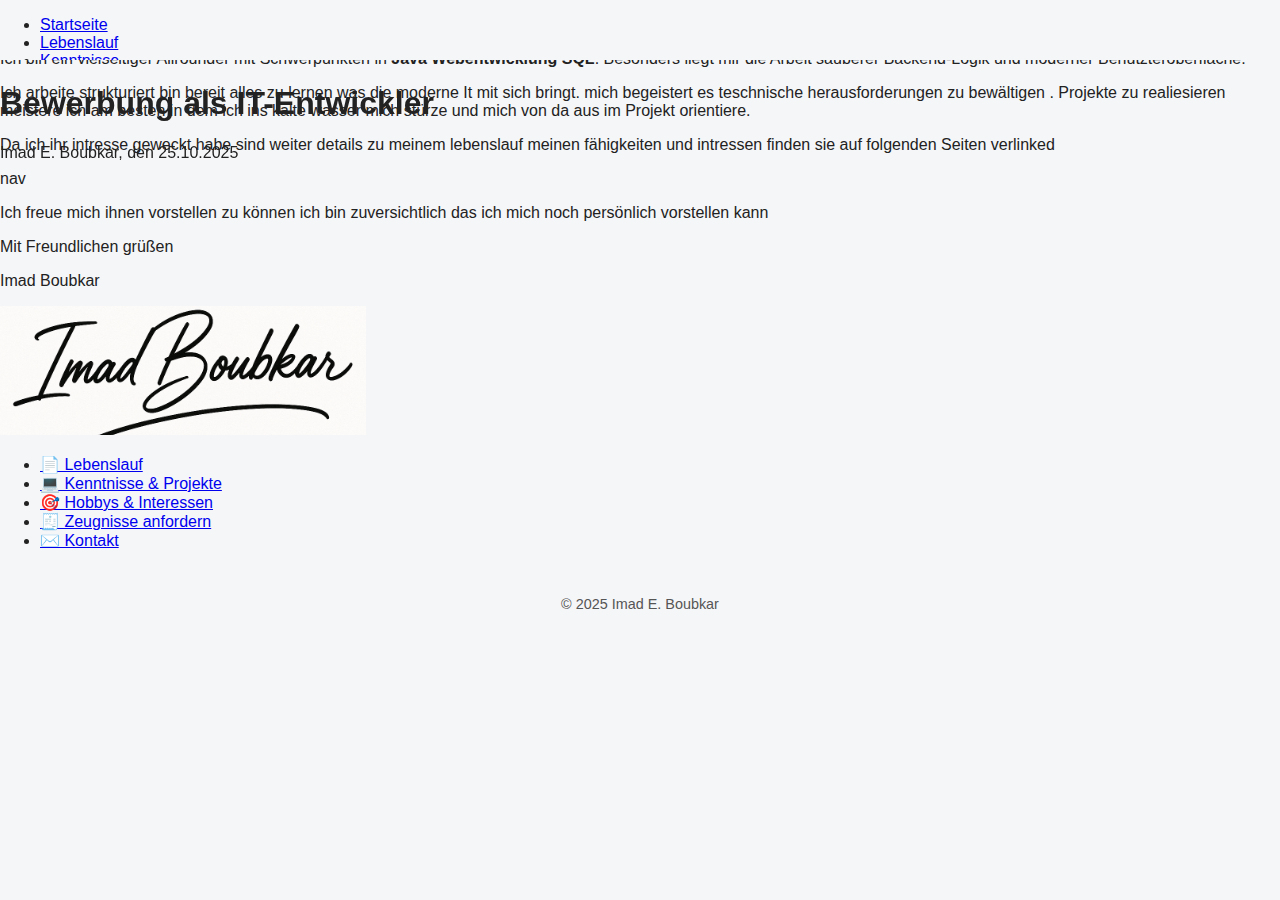
<file: index.html>
<!DOCTYPE html>
<html lang="de">
<head>
  <meta charset = "utf-8">
  <title>Bewerbung von Imad E. Boubkar</title>
    <meta src="logo.png">
      <link rel="stylesheet" href="style.css">

</head>



<body>
  <header>
<header class="site-header">
  <iframe
    src="navigation.html"
    class="nav-iframe"
    title="Hauptnavigation">
</iframe>


   <h1 class="title-main"> Bewerbung als IT-Entwickler</h1>
   
  <p> Imad E. Boubkar, den 25.10.2025 </p>
</header>




<main>
  <p>Sehr geehrte Damen und herren,</p>

  <p>Ich bin ein vielseitiger Allrounder mit Schwerpunkten in
    <strong>Java</strong>
    <strong>Webentwicklung</strong>
    <strong>SQL</strong>.
    Besonders liegt mir die Arbeit sauberer Backend-Logik und moderner Benutzteroberfläche.</p>
  <p>
    Ich arbeite strukturiert bin bereit alles zu lernen was die moderne It mit sich bringt.
    mich begeistert es teschnische herausforderungen zu bewältigen .
    Projekte zu realiesieren meistere ich am besten in dem ich ins kalte
    wasser mich stürze und mich von da aus im Projekt orientiere.</p>

  <p>Da ich ihr intresse geweckt habe sind
    weiter details zu meinem lebenslauf meinen
    fähigkeiten und intressen finden sie auf folgenden Seiten verlinked</p>
  nav
<p>Ich freue mich ihnen vorstellen zu können  ich bin zuversichtlich das ich mich noch
persönlich vorstellen kann </p>
<p>
  Mit Freundlichen grüßen
</p>
<p>
  Imad Boubkar
</p>
  <img src="signature.png" alt="meine unterschrift">
</main>
<footer>    <nav>
  <ul>
    <li><a href="lebenslauf.html">📄 Lebenslauf</a></li>
    <li><a href="kenntnisse.html">💻 Kenntnisse & Projekte</a></li>
    <li><a href="hobbys.html">🎯 Hobbys & Interessen</a></li>
    <li><a href="zeugnisse.html">🧾 Zeugnisse anfordern</a></li>
    <li><a href="kontakt.html">✉️ Kontakt</a></li>
  </ul>
</nav></footer>
<p>

</p>

<footer class="site-footer">
  <p>© 2025 Imad E. Boubkar</p>
</footer>

</body>
</file>
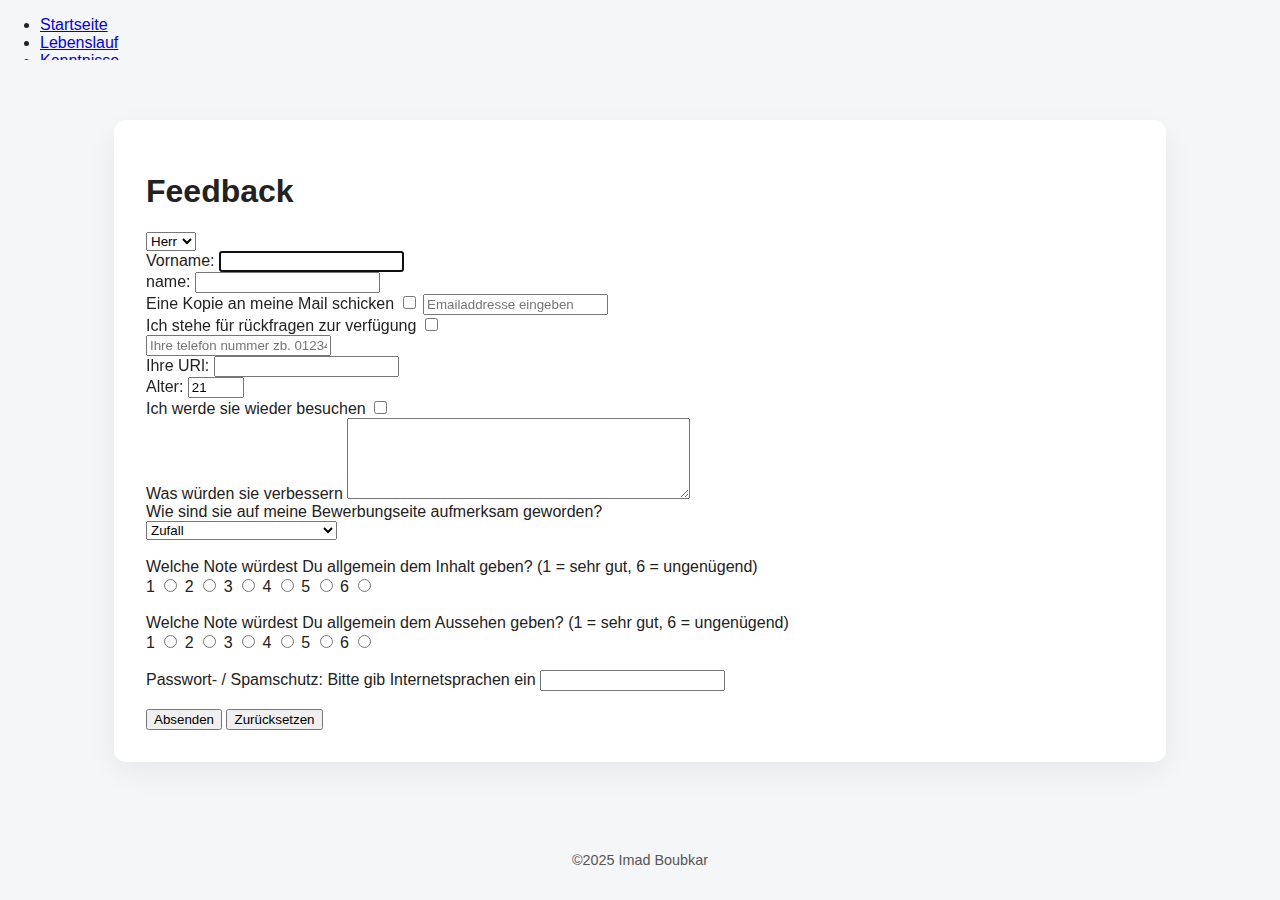
<file: feedback.html>
<!DOCTYPE html>
<html lang="de">
<head>
  <meta charset="UTF-8">
  <title>Feedback</title>
  <link rel="stylesheet" href="style.css">
</head>

<body>

  <!-- NAV WIE AUF ALLEN SEITEN -->
  <header class="site-header">
    <iframe
      src="navigation.html"
      class="nav-iframe"
      title="Navigation">
    </iframe>
  </header>

  <!-- INHALT ZENTRIERT -->
  <main class="content">

    <!-- FORM IN "KARTE" WIE RESTLICHER STIL -->
    <section class="card">

      <h1>Feedback</h1>

      <form action="feedback.php" method="post">

        <!-- Anrede -->
        <select name="anrede">                <!--Quest 1.2-->
          <option>Herr</option>
          <option>Frau</option>
          <option>HS</option>
        </select>

        <br>

        <!-- Vorname -->
        <label for="vorname">Vorname:</label>  <!--Quest 1.3-->
        <input
          name="vorname"
          id="vorname"
          type="text"
          required
          autocomplete="on"
          autofocus>

        <br>

        <!-- Nachname -->
        <label for="name">name:</label>  <!--Quest 1.3-->
        <input
          name="name"
          id="name"
          type="text"
          required
          autocomplete="on">

        <br>

        <!-- Kopie Mail -->
        <label for="KopieMail">Eine Kopie an meine Mail schicken</label>  <!--Quest 1.4-->
        <input
          id="KopieMail"
          type="checkbox"
          name="KopieMail">

        <!-- Email -->
        <label for="email_Input"></label> <!--Quest1.5-->
        <input
          id="email_Input"
          type="email"
          name="email_Input"
          placeholder="Emailaddresse eingeben">

        <br>

        <!-- Rückfragen -->
        <label for="rückfragen">Ich stehe für rückfragen zur verfügung</label>  <!--Quest1.6-->
        <input
          id="rückfragen"
          type="checkbox"
          name="rückfragen">

        <br>

        <!-- Telefon -->
        <label for="telefonnummer"></label>  <!--Quest1.6-->
        <input
          id="telefonnummer"
          type="text"
          name="telefonnummer"
          placeholder="Ihre telefon nummer zb. 012345678 /+49176537283">

        <br>

        <!-- URL -->
        <label for="URLLink">Ihre URl:</label>  <!--Quest 1.6-->
        <input
          id="URLLink"
          type="url"
          name="uRLLink">

        <br>

        <!-- Alter -->
        <label for="alter">Alter:</label>  <!--Quest 1.6-->
        <input
          id="alter"
          type="number"
          min="18"
          max="99"
          value="21"
          name="alter">

        <br>

        <!-- Besuch -->
        <label for="besuch">Ich werde sie wieder besuchen</label>  <!--Quest 1.7-->
        <input
          id="besuch"
          type="checkbox"
          name="besuch">

        <br>

        <!-- Verbesserung -->
        <label for="verbesserung">Was würden sie verbessern</label> <!--Quest 1.8-->
        <textarea
          id="verbesserung"
          name="verbesserung"
          rows="5"
          cols="40"></textarea>

        <br>

        <!-- Aufmerksam -->
        <label for="aufmerksam">Wie sind sie auf meine Bewerbungseite aufmerksam geworden?</label> <!--Quest 1.9-->
        <br>

        <select id="aufmerksam" name="aufmerksam">

          <optgroup label="Allgemein" id="aufmerksam">
            <option>Zufall</option>
            <option>Freunde/Bekannte</option>
            <option>Frühere Nutzung</option>
          </optgroup>

          <optgroup label="Internet-Angebote" id="aufmerksam">
            <option>Newsletter anderer Seiten</option>
            <option>Suchmaschine</option>
            <option>Linkliste</option>
            <option>Forum/Gästebuch-Eintrag</option>
            <option>Kostenlos/Gratis-Seite</option>
          </optgroup>

          <optgroup label="Medien" id="aufmerksam">
            <option>Zeitung</option>
            <option>Zeitschrift</option>
            <option>Radio</option>
            <option>Fernsehen</option>
          </optgroup>

        </select>

        <br>
        <br>

        <!-- Note Inhalt -->
        Welche Note würdest Du allgemein dem Inhalt geben? (1 = sehr gut, 6 = ungenügend)
        <br>

        <label for="1">1</label>
        <input id="1" type="radio" name="a" value="1L">

        <label for="2">2</label>
        <input id="2" type="radio" name="a" value="2L">

        <label for="3">3</label>
        <input id="3" type="radio" name="a" value="3L">

        <label for="4">4</label>
        <input id="4" type="radio" name="a" value="4L">

        <label for="5">5</label>
        <input id="5" type="radio" name="a" value="5L">

        <label for="6">6</label>
        <input id="6" type="radio" name="a" value="6L">

        <br>
        <br>

        <!-- Note Aussehen -->
        Welche Note würdest Du allgemein dem Aussehen geben? (1 = sehr gut, 6 = ungenügend)
        <br>

        <label for="1a">1</label>
        <input id="1a" type="radio" name="b" value="1aL">

        <label for="2a">2</label>
        <input id="2a" type="radio" name="b" value="2aL">

        <label for="3a">3</label>
        <input id="3a" type="radio" name="b" value="3aL">

        <label for="4a">4</label>
        <input id="4a" type="radio" name="b" value="4aL">

        <label for="5a">5</label>
        <input id="5a" type="radio" name="b" value="5aL">

        <label for="6a">6</label>
        <input id="6a" type="radio" name="b" value="6aL">

        <br>
        <br>

        <!-- Passwort -->
        <label for="Internet-Sprachen">Passwort- / Spamschutz: Bitte gib Internetsprachen ein</label>
        <input
          name="password"
          id="Internet-Sprachen"
          type="password">

        <br>
        <br>

        <!-- Buttons -->
        <input type="submit" value="Absenden">
        <input type="reset" value="Zurücksetzen">

      </form>

    </section>

  </main>
  
 <footer class="site-footer">
      <p>©2025 Imad Boubkar</p>
      </footer>
</body>
</html>
</file>
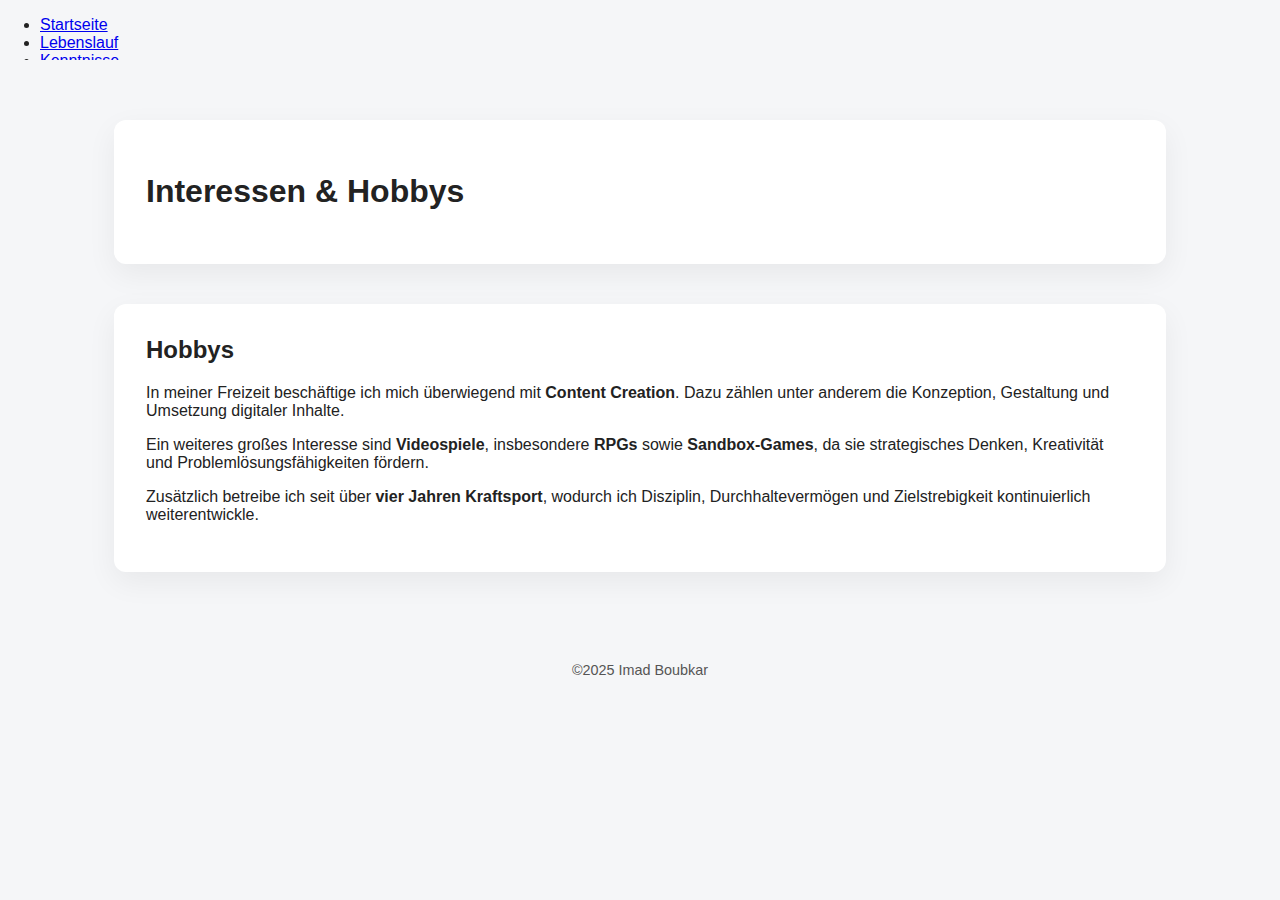
<file: hobbys.html>
<!DOCTYPE html>
<html lang="de">
<head>
  <meta charset="UTF-8">
  <title>Hobbys & Interessen – Imad Boubkar</title>
  <link rel="stylesheet" href="style.css">
</head>

<body>

<header class="site-header">
  <iframe src="navigation.html" class="nav-iframe" title="Navigation"></iframe>
</header>

<main class="content">

  <!-- ===== ÜBERSCHRIFT ===== -->
  <section class="card">
    <h1>Interessen & Hobbys</h1>
  </section>

  <!-- ===== HOBBYS ===== -->
  <section class="card">
    <h2>Hobbys</h2>

    <p>
      In meiner Freizeit beschäftige ich mich überwiegend mit
      <strong>Content Creation</strong>. Dazu zählen unter anderem die
      Konzeption, Gestaltung und Umsetzung digitaler Inhalte.
    </p>

    <p>
      Ein weiteres großes Interesse sind
      <strong>Videospiele</strong>, insbesondere
      <strong>RPGs</strong> sowie
      <strong>Sandbox-Games</strong>, da sie strategisches Denken,
      Kreativität und Problemlösungsfähigkeiten fördern.
    </p>

    <p>
      Zusätzlich betreibe ich seit über
      <strong>vier Jahren Kraftsport</strong>, wodurch ich Disziplin,
      Durchhaltevermögen und Zielstrebigkeit kontinuierlich weiterentwickle.
    </p>
  </section>

</main>

 <footer class="site-footer">
      <p>©2025 Imad Boubkar</p>
      </footer>
</body>
</html>
</file>
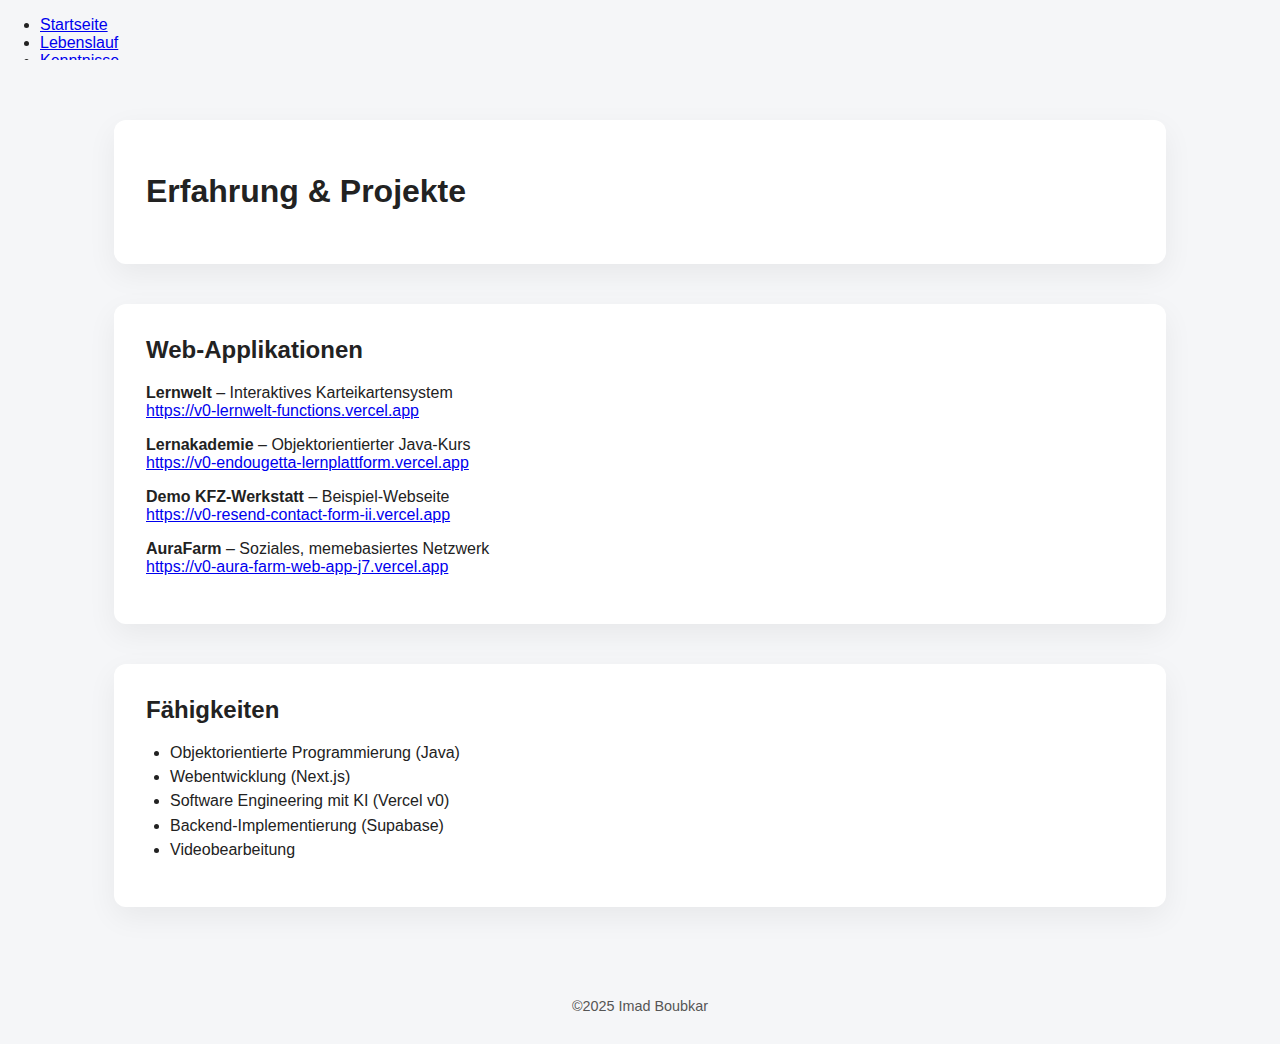
<file: kenntnisse.html>
<!DOCTYPE html>
<html lang="de">
<head>
  <meta charset="UTF-8">
  <title>Kenntnisse – Imad Boubkar</title>
  <link rel="stylesheet" href="style.css">
</head>

<body>

<header class="site-header">
  <iframe src="navigation.html" class="nav-iframe" title="Navigation"></iframe>
</header>

<main class="content">

  <!-- ===== ÜBERSCHRIFT ===== -->
  <section class="card">
    <h1>Erfahrung & Projekte</h1>
  </section>

  <!-- ===== PROJEKTE ===== -->
  <section class="card">
    <h2>Web-Applikationen</h2>

    <p>
      <strong>Lernwelt</strong> – Interaktives Karteikartensystem  
      <br>
      <a href="https://v0-lernwelt-functions.vercel.app/auth" target="_blank">
        https://v0-lernwelt-functions.vercel.app
      </a>
    </p>

    <p>
      <strong>Lernakademie</strong> – Objektorientierter Java-Kurs  
      <br>
      <a href="https://v0-endougetta-lernplattform.vercel.app" target="_blank">
        https://v0-endougetta-lernplattform.vercel.app
      </a>
    </p>

    <p>
      <strong>Demo KFZ-Werkstatt</strong> – Beispiel-Webseite  
      <br>
      <a href="https://v0-resend-contact-form-ii.vercel.app/#hero" target="_blank">
        https://v0-resend-contact-form-ii.vercel.app
      </a>
    </p>

    <p>
      <strong>AuraFarm</strong> – Soziales, memebasiertes Netzwerk  
      <br>
      <a href="https://v0-aura-farm-web-app-j7.vercel.app/app" target="_blank">
        https://v0-aura-farm-web-app-j7.vercel.app
      </a>
    </p>
  </section>

  <!-- ===== FÄHIGKEITEN ===== -->
  <section class="card">
    <h2>Fähigkeiten</h2>

    <ul class="skill-list">
      <li>Objektorientierte Programmierung (Java)</li>
      <li>Webentwicklung (Next.js)</li>
      <li>Software Engineering mit KI (Vercel v0)</li>
      <li>Backend-Implementierung (Supabase)</li>
      <li>Videobearbeitung</li>
    </ul>
  </section>

</main>

 <footer class="site-footer">
      <p>©2025 Imad Boubkar</p>
      </footer>
</body>
</html>
</file>
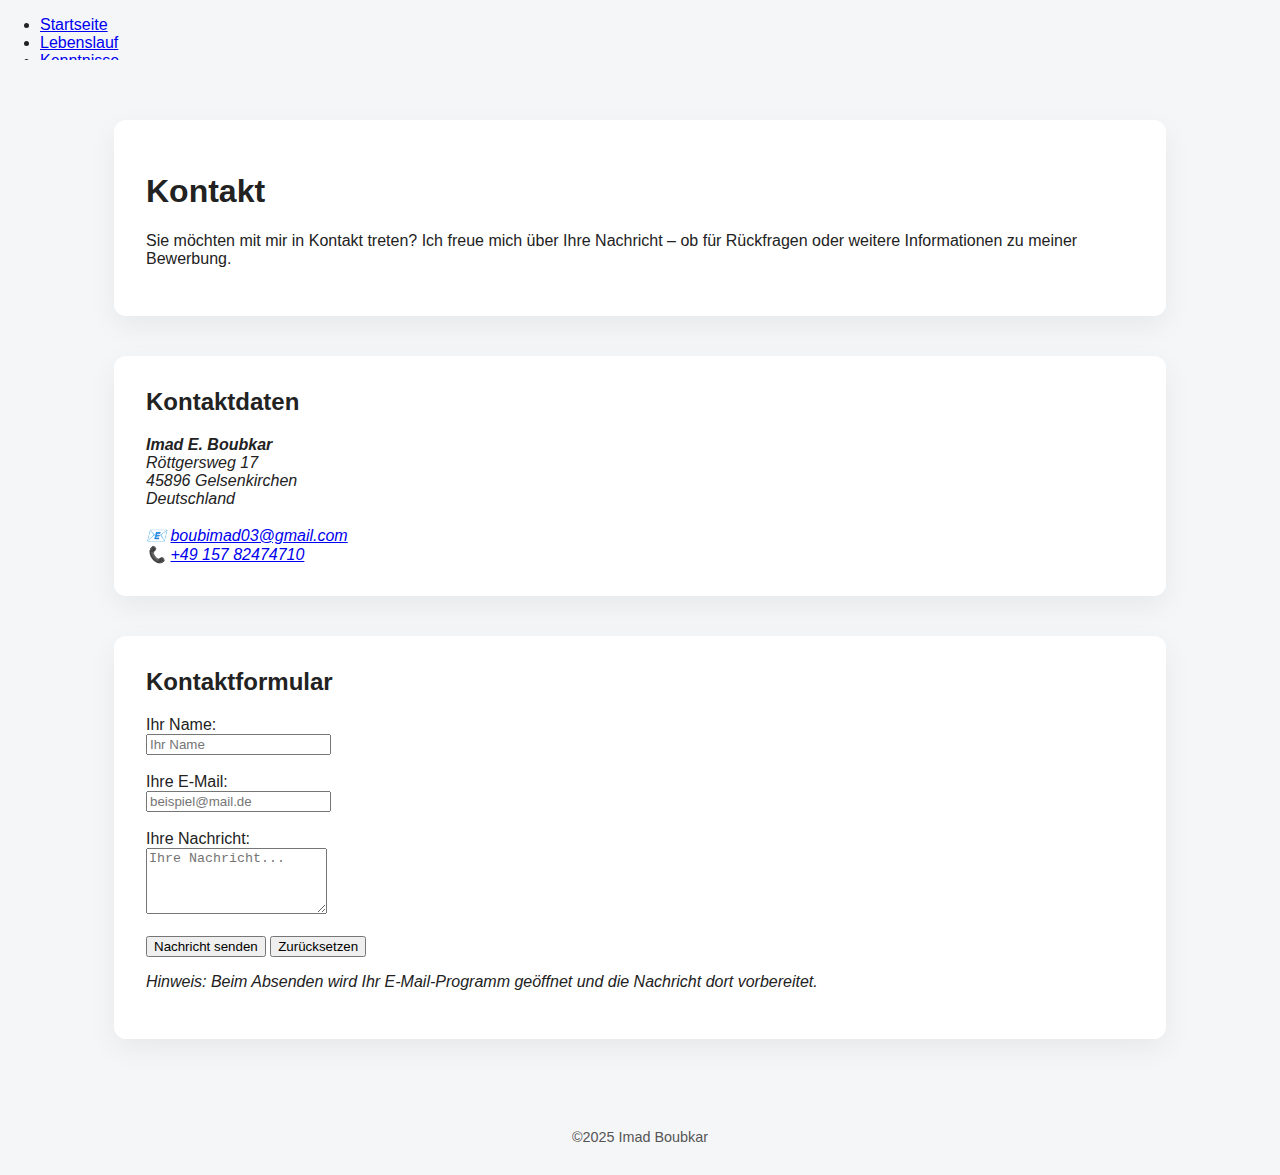
<file: kontakt.html>
<!DOCTYPE html>
<html lang="de">
<head>
  <meta charset="UTF-8">
  <title>Kontakt – Imad Boubkar</title>
  <link rel="stylesheet" href="style.css">
</head>

<body>

<header class="site-header">
  <iframe src="navigation.html" class="nav-iframe" title="Navigation"></iframe>
</header>

<main class="content">

  <!-- ===== EINLEITUNG ===== -->
  <section class="card">
    <h1>Kontakt</h1>
    <p>
      Sie möchten mit mir in Kontakt treten?
      Ich freue mich über Ihre Nachricht – ob für Rückfragen oder
      weitere Informationen zu meiner Bewerbung.
    </p>
  </section>

  <!-- ===== KONTAKTDATEN ===== -->
  <section class="card">
    <h2>Kontaktdaten</h2>

    <address>
      <strong>Imad E. Boubkar</strong><br>
      Röttgersweg 17<br>
      45896 Gelsenkirchen<br>
      Deutschland<br><br>

      📧
      <a href="mailto:boubimad03@gmail.com?subject=Kontaktanfrage%20zu%20Ihrer%20Bewerbung">
        boubimad03@gmail.com
      </a><br>

      📞
      <a href="tel:+4915782474710">
        +49 157 82474710
      </a>
    </address>
  </section>

  <!-- ===== KONTAKTFORMULAR ===== -->
  <section class="card">
    <h2>Kontaktformular</h2>

    <form action="mailto:boubimad03@gmail.com" method="post" enctype="text/plain">

      <label for="name">Ihr Name:</label><br>
      <input type="text" id="name" name="name" placeholder="Ihr Name"><br><br>

      <label for="email">Ihre E-Mail:</label><br>
      <input type="email" id="email" name="email" placeholder="beispiel@mail.de"><br><br>

      <label for="nachricht">Ihre Nachricht:</label><br>
      <textarea id="nachricht" name="nachricht" rows="4" placeholder="Ihre Nachricht..."></textarea><br><br>

      <input type="submit" value="Nachricht senden">
      <input type="reset" value="Zurücksetzen">
    </form>

    <p>
      <em>
        Hinweis: Beim Absenden wird Ihr E-Mail-Programm geöffnet
        und die Nachricht dort vorbereitet.
      </em>
    </p>
  </section>

</main>

 <footer class="site-footer">
      <p>©2025 Imad Boubkar</p>
      </footer>
      
</body>
</html>
</file>
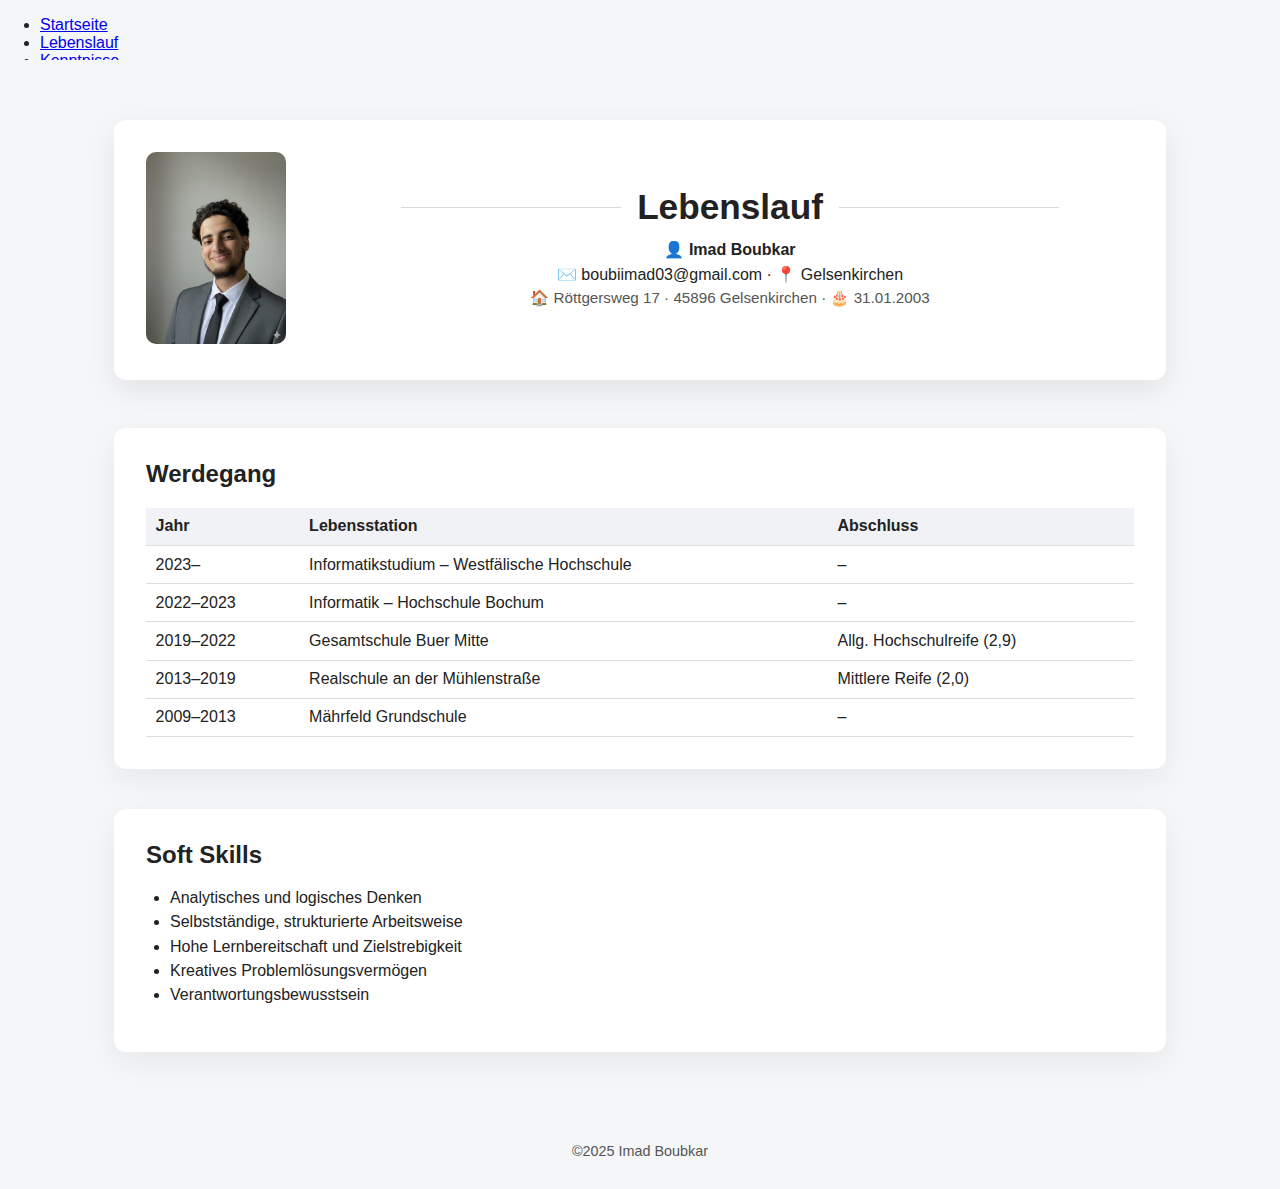
<file: lebenslauf.html>
<!DOCTYPE html>
<html lang="de">
<head>
  <meta charset="UTF-8">
  <title>Lebenslauf – Imad Boubkar</title>
  <link rel="stylesheet" href="style.css">
</head>

<body>

<header class="site-header">
  <iframe src="navigation.html" class="nav-iframe" title="Navigation"></iframe>
</header>

<main class="content">

  <!-- ===== CV HEADER ===== -->
  <section class="cv-header">

    <div class="cv-left">
      <img src="bewerbungsbild.jpg" alt="Bewerbungsfoto" class="cv-photo">
    </div>

    <div class="cv-right">
      <h1 class="cv-title">Lebenslauf</h1>

      <ul class="cv-info-list">
        <li>👤 <strong>Imad Boubkar</strong></li>
        <li>✉️ boubiimad03@gmail.com · 📍 Gelsenkirchen</li>
        <li class="small">🏠 Röttgersweg 17 · 45896 Gelsenkirchen · 🎂 31.01.2003</li>
      </ul>
    </div>

  </section>

  <!-- ===== WERDEGANG ===== -->
  <section class="card">
    <h2>Werdegang</h2>

    <table class="cv-table">
      <tr>
        <th>Jahr</th>
        <th>Lebensstation</th>
        <th>Abschluss</th>
      </tr>
      <tr>
        <td>2023–</td>
        <td>Informatikstudium – Westfälische Hochschule</td>
        <td>–</td>
      </tr>
      <tr>
        <td>2022–2023</td>
        <td>Informatik – Hochschule Bochum</td>
        <td>–</td>
      </tr>
      <tr>
        <td>2019–2022</td>
        <td>Gesamtschule Buer Mitte</td>
        <td>Allg. Hochschulreife (2,9)</td>
      </tr>
      <tr>
        <td>2013–2019</td>
        <td>Realschule an der Mühlenstraße</td>
        <td>Mittlere Reife (2,0)</td>
      </tr>
      <tr>
        <td>2009–2013</td>
        <td>Mährfeld Grundschule</td>
        <td>–</td>
      </tr>
    </table>
  </section>

  <!-- ===== SOFT SKILLS ===== -->
  <section class="card">
    <h2>Soft Skills</h2>
    <ul class="skill-list">
      <li>Analytisches und logisches Denken</li>
      <li>Selbstständige, strukturierte Arbeitsweise</li>
      <li>Hohe Lernbereitschaft und Zielstrebigkeit</li>
      <li>Kreatives Problemlösungsvermögen</li>
      <li>Verantwortungsbewusstsein</li>
    </ul>
  </section>

</main>
 <footer class="site-footer">
      <p>©2025 Imad Boubkar</p>
      </footer>
</body>
</html>
</file>
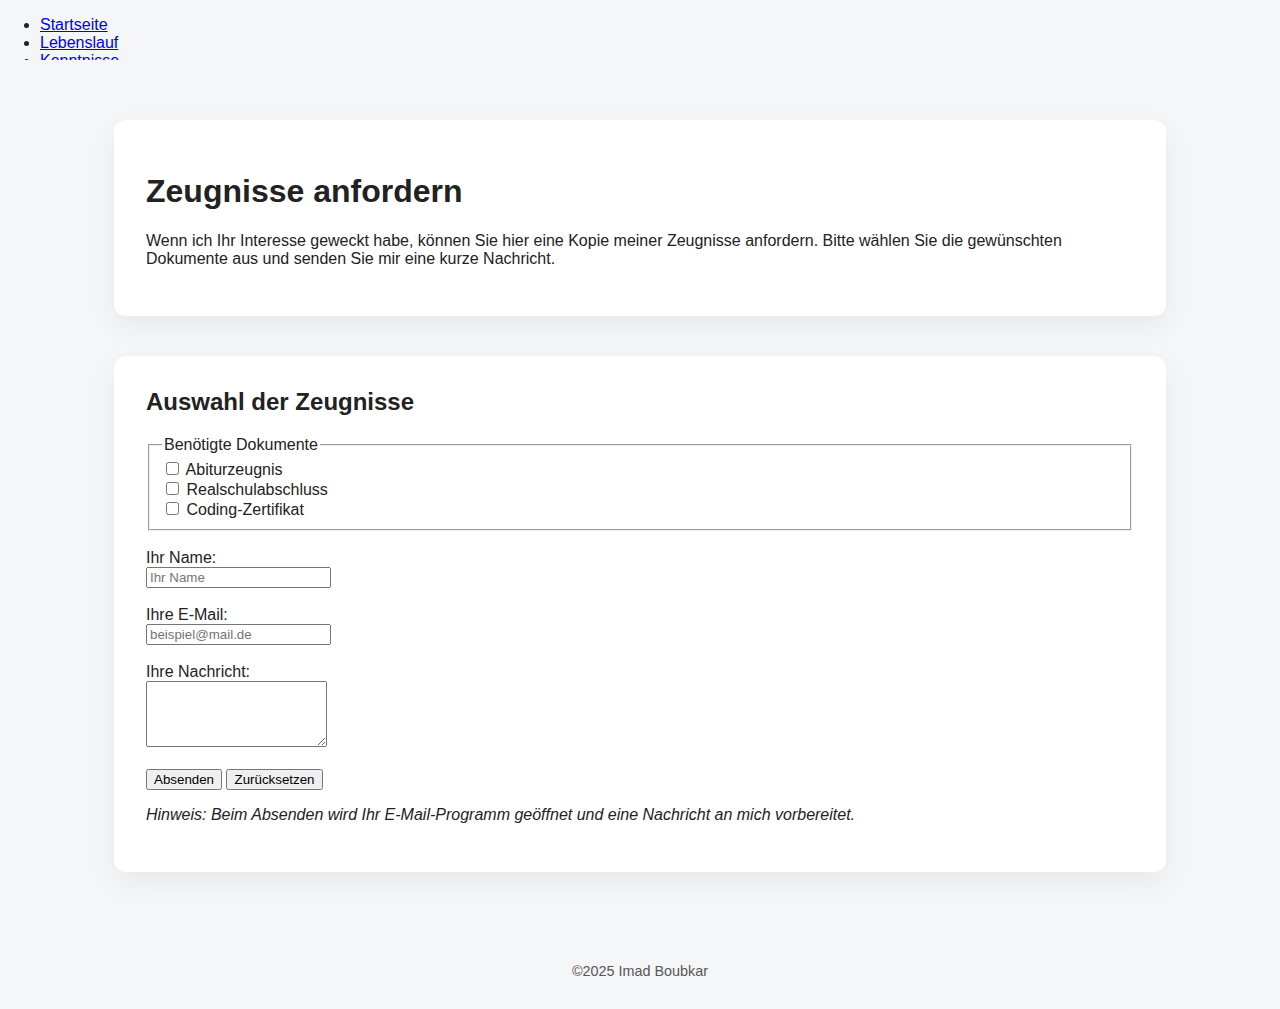
<file: zeugnisse.html>
<!DOCTYPE html>
<html lang="de">
<head>
  <meta charset="UTF-8">
  <title>Zeugnisse – Imad Boubkar</title>
  <link rel="stylesheet" href="style.css">
</head>

<body>

<header class="site-header">
  <iframe src="navigation.html" class="nav-iframe" title="Navigation"></iframe>
</header>

<main class="content">

  <!-- ===== EINLEITUNG ===== -->
  <section class="card">
    <h1>Zeugnisse anfordern</h1>

    <p>
      Wenn ich Ihr Interesse geweckt habe, können Sie hier eine Kopie
      meiner Zeugnisse anfordern.  
      Bitte wählen Sie die gewünschten Dokumente aus und senden Sie mir
      eine kurze Nachricht.
    </p>
  </section>

  <!-- ===== FORMULAR ===== -->
  <section class="card">
    <h2>Auswahl der Zeugnisse</h2>

    <form action="mailto:boubimad03@gmail.com" method="post" enctype="text/plain">

      <fieldset>
        <legend>Benötigte Dokumente</legend>

        <label>
          <input type="checkbox" name="docs" value="Abiturzeugnis">
          Abiturzeugnis
        </label><br>

        <label>
          <input type="checkbox" name="docs" value="Realschulabschluss">
          Realschulabschluss
        </label><br>

        <label>
          <input type="checkbox" name="docs" value="Coding-Zertifikat">
          Coding-Zertifikat
        </label>
      </fieldset>

      <br>

      <label for="name">Ihr Name:</label><br>
      <input type="text" id="name" name="name" placeholder="Ihr Name"><br><br>

      <label for="email">Ihre E-Mail:</label><br>
      <input type="email" id="email" name="email" placeholder="beispiel@mail.de"><br><br>

      <label for="kommentar">Ihre Nachricht:</label><br>
      <textarea id="kommentar" name="kommentar" rows="4"
        placeholder="z. B. Bitte senden Sie mir eine Kopie meines Abiturzeugnisses.">
      </textarea><br><br>

      <input type="submit" value="Absenden">
      <input type="reset" value="Zurücksetzen">
    </form>

    <p>
      <em>
        Hinweis: Beim Absenden wird Ihr E-Mail-Programm geöffnet
        und eine Nachricht an mich vorbereitet.
      </em>
    </p>
  </section>

</main>

 <footer class="site-footer">
      <p>©2025 Imad Boubkar</p>
      </footer>
</body>
</html>
</file>
<file: style.css>
/* ===== RESET ===== */
* {
  box-sizing: border-box;
}

html, body {
  margin: 0;
  padding: 0;
  font-family: Arial, sans-serif;
  background: #f5f6f8;
  color: #222;
}

/* ===== HEADER ===== */
.site-header {
  position: fixed;
  top: 0;
  left: 0;
  width: 100%;
  height: 60px;
  background: #2f3e4e;
  z-index: 1000;
}
.footer-box { 
  max-width: 700px; /* Box nicht zu breit */
   margin: 4rem auto; /* zentriert + Abstand */ 
   padding: 1.5rem 2rem;
    background-color: white; /* Karten-Look */
     border-radius: 12px; /* abgerundete Ecken */
      box-shadow: 0 10px 30px rgba(0, 0, 0, 0.1); /* SCHATTEN */
     } 
     .footer-box ul {
       list-style: none;
        margin: 0;
         padding: 0; 
         display: grid; /* NEU */ 
         grid-template-columns: repeat(2, 1fr);
          /* 2 Spalten */
           gap: 1rem 2rem; /* Abstand */ }

.site-footer { 
  text-align: center; /* damit alles in der mitte ist/ margin-top: 4rem; /* abstand nach oben damit das mit nix colidiert */ 
  padding: 1rem 0; /* platz im footer allgemein */ 
  font-size: 0.9rem; /* leicht kleinere Schrift */
   color: #555; /* dunkles Grau */ }

.nav-iframe {
  width: 100%;
  height: 60px;
  border: none;
  overflow: hidden;
}

/* ===== CONTENT ===== */
.content {
  max-width: 1100px;
  margin: 120px auto 60px;
  padding: 0 1.5rem;
}

/* ===== CV HEADER ===== */
.cv-header {
  display: flex;
  align-items: center;
  gap: 2.5rem;
  padding: 2rem;
  background: white;
  border-radius: 12px;
  box-shadow: 0 10px 30px rgba(0,0,0,0.08);
  margin-bottom: 3rem;
}

.cv-left {
  flex-shrink: 0;
}

.cv-photo {
  width: 140px;
  border-radius: 10px;
}

.cv-right {
  flex: 1;
  text-align: center;
}

.cv-title {
  display: flex;
  align-items: center;
  justify-content: center;
  gap: 1rem;
  font-size: 2.2rem;
  margin: 0 0 0.8rem;
}

.cv-title::before,
.cv-title::after {
  content: "";
  flex: 1;
  height: 1px;
  background: #d6dbe1;
  max-width: 220px;
}

/* ===== CV INFO LIST ===== */
.cv-info-list {
  list-style: none;
  padding: 0;
  margin: 0;
}

.cv-info-list li {
  margin: 0.35rem 0;
  font-size: 1rem;
}

.cv-info-list .small {
  font-size: 0.95rem;
  color: #555;
}

/* ===== CARDS ===== */
.card {
  background: white;
  padding: 2rem;
  border-radius: 12px;
  box-shadow: 0 10px 30px rgba(0,0,0,0.06);
  margin-bottom: 2.5rem;
}

.card h2 {
  margin-top: 0;
}

/* ===== TABLE ===== */
.cv-table {
  width: 100%;
  border-collapse: collapse;
}

.cv-table th,
.cv-table td {
  border-bottom: 1px solid #ddd;
  padding: 0.6rem;
  text-align: left;
}

.cv-table th {
  background: #f0f2f5;
}

/* ===== SKILLS ===== */
.skill-list {
  list-style: disc;
  padding-left: 1.5rem;
}

.skill-list li {
  margin: 0.4rem 0;
}


/* ===== PRINT ===== */
@media print {
  .site-header,
  iframe {
    display: none;
  }

  body {
    background: white;
  }
}
</file>
